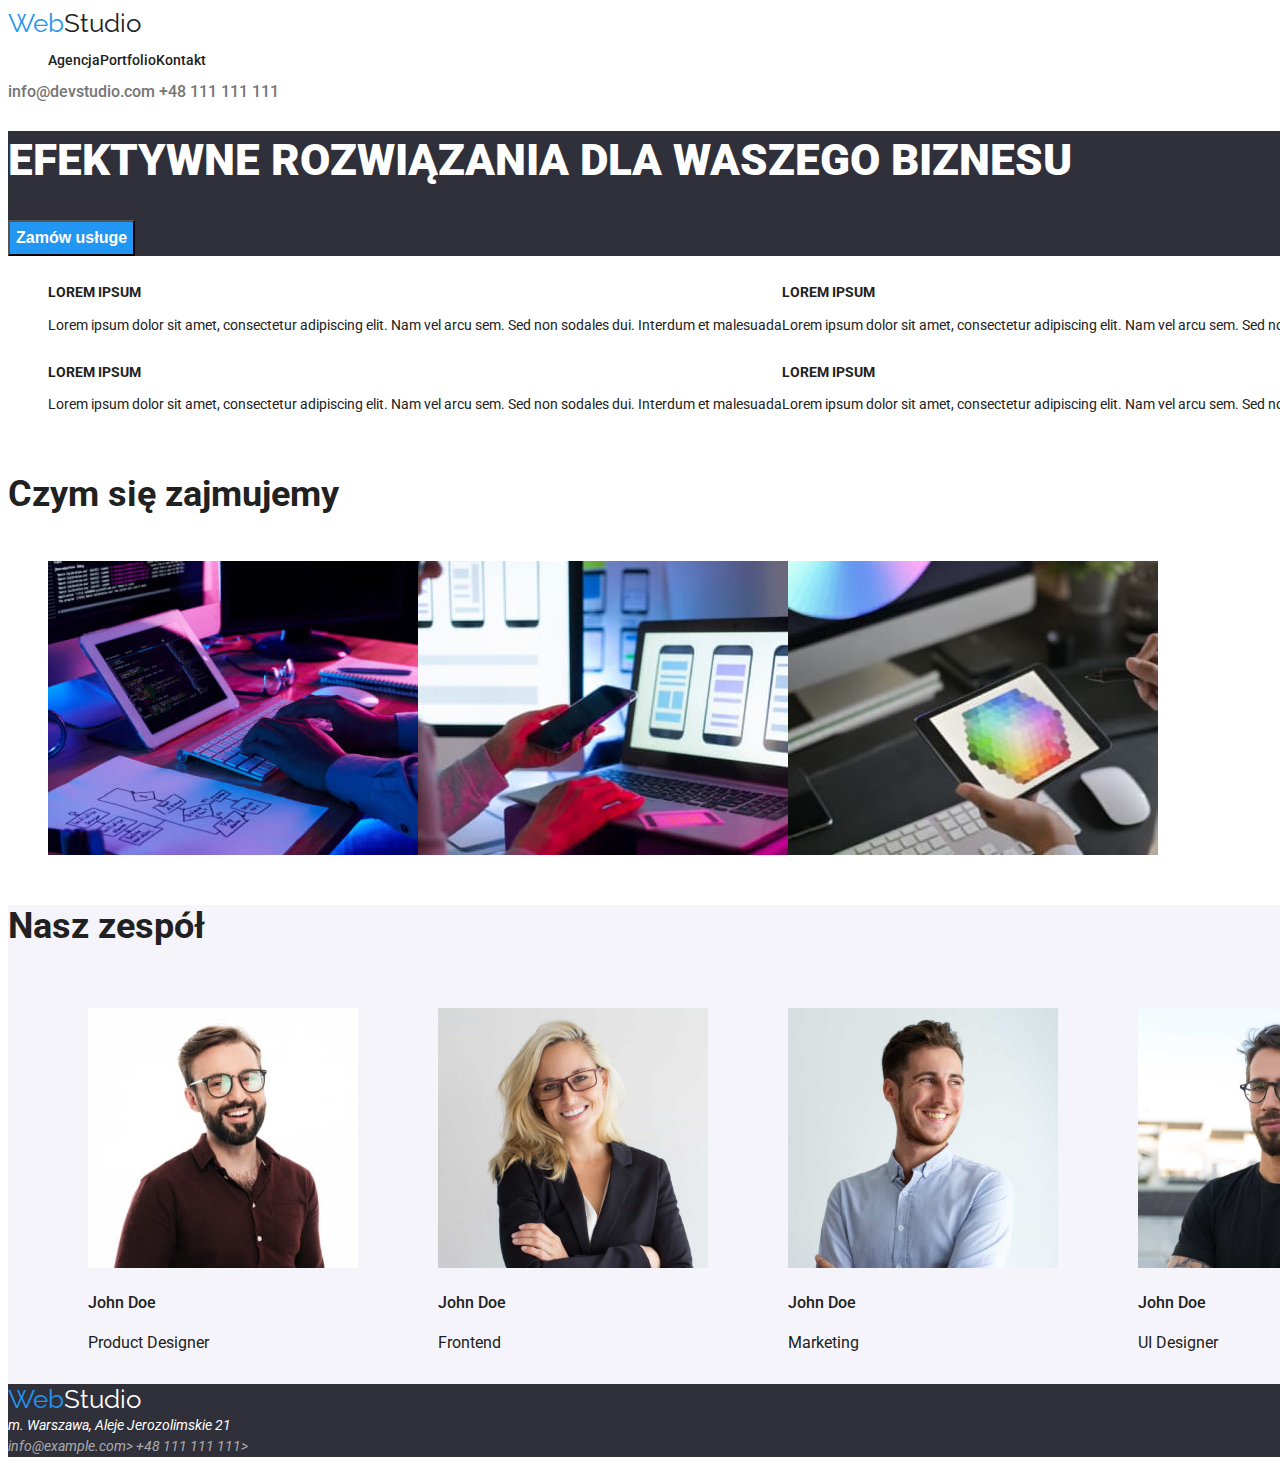
<file: index.html>
<!DOCTYPE html>
<html lang="pl">
  <head>
    <meta charset="UTF-8" />
    <meta name="description" content="HTML initial course" />
    <meta name="keywords" content="HTML, CSS, JavaScript" />
    <meta name="author" content="John Doe" />
    <meta name="viewport" content="width=device-width, inital-scale=1.0" />
    <link rel="preconnect" href="https://fonts.googleapis.com" />
    <link rel="preconnect" href="https://fonts.gstatic.com" crossorigin />
    <link
      href="https://fonts.googleapis.com/css2?family=Raleway:wght@700&family=Roboto:wght@400;500;700;900&display=swap"
      rel="stylesheet"
    />
    <link href="./css/styles.css" rel="stylesheet" type="text/css" />
    <title>Studio</title>
  </head>
  <body>
    <header class="header link">
      <a href="index.html" class="logo"
        ><span class="logo-web">Web</span>Studio</a
      >
      <nav class="nav">
        <ul class="list">
          <li><a href="index.html">Agencja</a></li>
          <li><a href="portfolio.html">Portfolio</a></li>
          <li><a href="Kontakt">Kontakt</a></li>
        </ul>
      </nav>
      <div class="header-address">
        <a href="mailto:info@devstudio.com">info@devstudio.com</a>
        <a href="tel:+48111111111">+48 111 111 111</a>
      </div>
    </header>
    <main>
      <section class="order">
        <h1 class="h1-order">EFEKTYWNE ROZWIĄZANIA DLA WASZEGO BIZNESU</h1>

        <button type="button">Zamów usługe</button>
      </section>
      <ul class="lorem list">
        <li>
          <h3 class="h3-lorem">LOREM IPSUM</h3>
          <p>
            Lorem ipsum dolor sit amet, consectetur adipiscing elit. Nam vel
            arcu sem. Sed non sodales dui. Interdum et malesuada
          </p>
        </li>
        <li>
          <h3 class="h3-lorem">LOREM IPSUM</h3>
          <p>
            Lorem ipsum dolor sit amet, consectetur adipiscing elit. Nam vel
            arcu sem. Sed non sodales dui. Interdum et malesuada
          </p>
        </li>
        <li>
          <h3 class="h3-lorem">LOREM IPSUM</h3>
          <p>
            Lorem ipsum dolor sit amet, consectetur adipiscing elit. Nam vel
            arcu sem. Sed non sodales dui. Interdum et malesuada
          </p>
        </li>
        <li>
          <h3 class="h3-lorem">LOREM IPSUM</h3>
          <p>
            Lorem ipsum dolor sit amet, consectetur adipiscing elit. Nam vel
            arcu sem. Sed non sodales dui. Interdum et malesuada
          </p>
        </li>
      </ul>
      <section>
        <h2 class="h2-caption">Czym się zajmujemy</h2>
        <ul class="list">
          <li>
            <img
              src="images/img1.jpg"
              alt="Praca przy laptopie"
              width="370"
              height="294"
            />
          </li>
          <li>
            <img
              src="images/img2.jpg"
              alt="praca przy laptopie z telefonem"
              width="370"
              height="294"
            />
          </li>
          <li>
            <img
              src="images/img3.jpg"
              alt="praca na tablecie"
              width="370"
              height="294"
            />
          </li>
        </ul>
      </section>
      <section class="team">
        <h2 class="h2-caption">Nasz zespół</h2>
        <ul class="list">
          <li>
            <figure>
              <img
                src="images/img4.jpg"
                alt="John Doe Product Designer"
                width="270"
                height="260"
              />
              <figcaption class="figcaption">
                <h4 class="h4-team">John Doe</h4>
                Product Designer
              </figcaption>
            </figure>
          </li>

          <li>
            <figure>
              <img
                src="images/img5.jpg"
                alt="John Doe Frontend Developer"
                width="270"
                height="260"
              />
              <figcaption class="figcaption">
                <h4 class="h4-team">John Doe</h4>
                Frontend
              </figcaption>
            </figure>
          </li>

          <li>
            <figure>
              <img
                src="images/img6.jpg"
                alt="John Doe Marketing"
                width="270"
                height="260"
              />
              <figcaption class="figcaption">
                <h4 class="h4-team">John Doe</h4>
                Marketing
              </figcaption>
            </figure>
          </li>

          <li>
            <figure>
              <img
                src="images/img7.jpg"
                alt="John Doe UI Designer"
                width="270"
                height="260"
              />
              <figcaption class="figcaption">
                <h4 class="h4-team">John Doe</h4>
                UI Designer
              </figcaption>
            </figure>
          </li>
        </ul>
      </section>
    </main>
    <footer class="footer link">
      <a href="index.html" class="logo"
        ><span class="logo-web">Web</span>Studio</a
      >
      <address>
        m. Warszawa, Aleje Jerozolimskie 21
        <div class="footer-link">
          <a href="mailto:info@example.com"> info@example.com></a>
          <a href="tel:+48111111111">+48 111 111 111></a>
        </div>
      </address>
    </footer>
  </body>
</html>
</file>
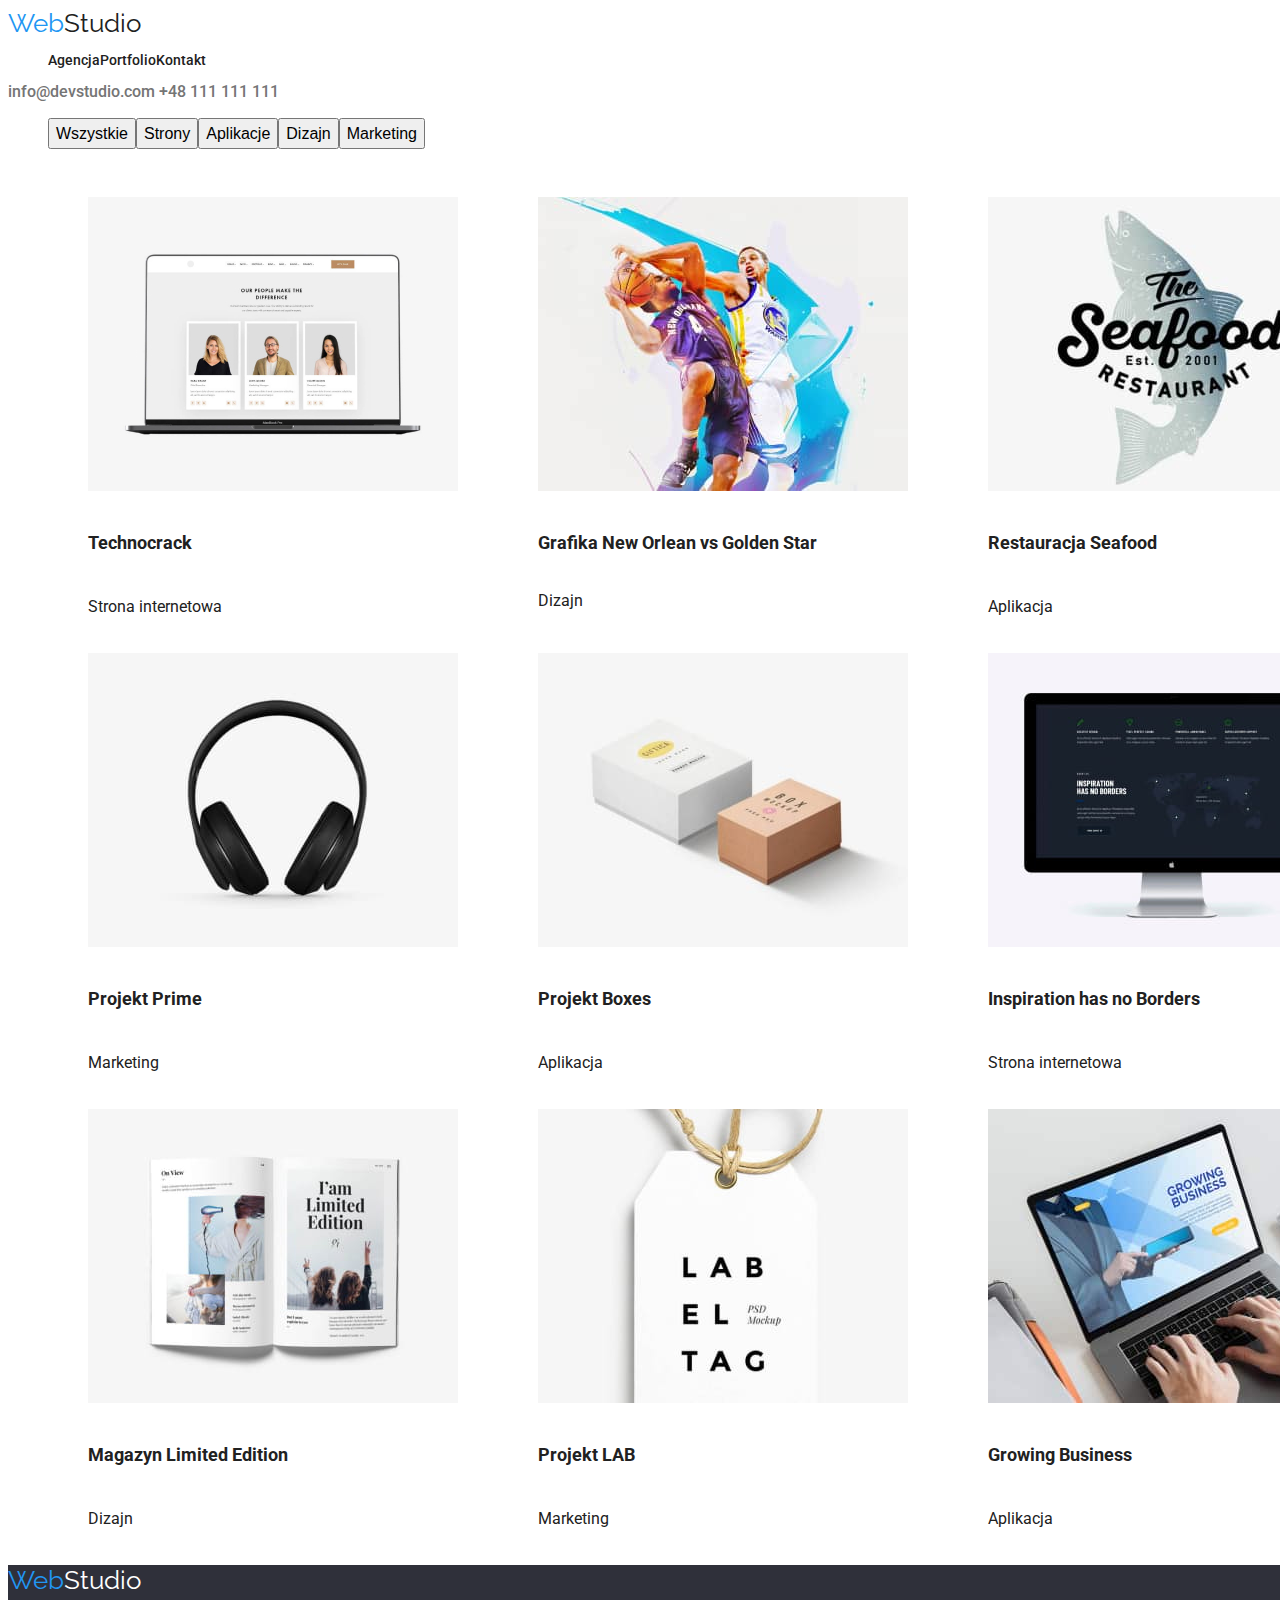
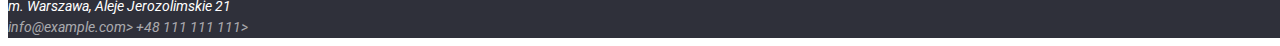
<file: portfolio.html>
<!DOCTYPE html>
<html lang="pl">
  <head>
    <meta charset="UTF-8" />
    <meta name="description" content="HTML initial course" />
    <meta name="keywords" content="HTML, CSS, JavaScript" />
    <meta name="author" content="John Doe" />
    <meta name="viewport" content="width=device-width, inital-scale=1.0" />
    <link rel="preconnect" href="https://fonts.googleapis.com" />
    <link rel="preconnect" href="https://fonts.gstatic.com" crossorigin />
    <link
      href="https://fonts.googleapis.com/css2?family=Raleway:wght@700&family=Roboto:wght@400;500;700;900&display=swap"
      rel="stylesheet"
    />
    <link href="./css/styles.css" rel="stylesheet" type="text/css" />
    <title>Studio</title>
  </head>
  <body>
    <header class="header link">
      <a href="index.html" class="logo"
        ><span class="logo-web">Web</span>Studio</a
      >
      <nav class="nav">
        <ul class="list">
          <li><a href="index.html">Agencja</a></li>
          <li><a href="portfolio.html">Portfolio</a></li>
          <li><a href="Kontakt">Kontakt</a></li>
        </ul>
      </nav>
      <div class="header-address">
        <a href="mailto:info@devstudio.com">info@devstudio.com</a>
        <a href="tel:+48111111111">+48 111 111 111</a>
      </div>
    </header>
    <main>
      <section class="filter">
        <ul class="list">
          <li><button type="button">Wszystkie</button></li>
          <li><button type="button">Strony</button></li>
          <li><button type="button">Aplikacje</button></li>
          <li><button type="button">Dizajn</button></li>
          <li><button type="button">Marketing</button></li>
        </ul>

        <ul class="list">
          <li>
            <figure>
              <img
                src="images/img21.jpg"
                alt="John Doe Product Designer"
                width="370"
                height="294"
              />
              <figcaption class="figcaption2">
                <h5 class="h5-filter">Technocrack</h5>
                Strona internetowa
              </figcaption>
            </figure>
          </li>
          <li>
            <figure>
              <img
                src="images/img22.jpg"
                alt="John Doe Product Designer"
                width="370"
                height="294"
              />
              <figcaption class="figcaption">
                <h5 class="h5-filter">Grafika New Orlean vs Golden Star</h5>
                Dizajn
              </figcaption>
            </figure>
          </li>
          <li>
            <figure>
              <img
                src="images/img23.jpg"
                alt="John Doe Product Designer"
                width="370"
                height="294"
              />
              <figcaption class="figcaption2">
                <h5 class="h5-filter">Restauracja Seafood</h5>
                Aplikacja
              </figcaption>
            </figure>
          </li>
          <li>
            <figure>
              <img
                src="images/img24.jpg"
                alt="John Doe Product Designer"
                width="370"
                height="294"
              />
              <figcaption class="figcaption2">
                <h5 class="h5-filter">Projekt Prime</h5>
                Marketing
              </figcaption>
            </figure>
          </li>
          <li>
            <figure>
              <img
                src="images/img25.jpg"
                alt="John Doe Product Designer"
                width="370"
                height="294"
              />
              <figcaption class="figcaption2">
                <h5 class="h5-filter">Projekt Boxes</h5>
                Aplikacja
              </figcaption>
            </figure>
          </li>
          <li>
            <figure>
              <img
                src="images/img26.jpg"
                alt="John Doe Product Designer"
                width="370"
                height="294"
              />
              <figcaption class="figcaption2">
                <h5 class="h5-filter">Inspiration has no Borders</h5>
                Strona internetowa
              </figcaption>
            </figure>
          </li>
          <li>
            <figure>
              <img
                src="images/img27.jpg"
                alt="John Doe Product Designer"
                width="370"
                height="294"
              />
              <figcaption class="figcaption2">
                <h5 class="h5-filter">Magazyn Limited Edition</h5>
                Dizajn
              </figcaption>
            </figure>
          </li>
          <li>
            <figure>
              <img
                src="images/img28.jpg"
                alt="John Doe Product Designer"
                width="370"
                height="294"
              />
              <figcaption class="figcaption2">
                <h5 class="h5-filter">Projekt LAB</h5>
                Marketing
              </figcaption>
            </figure>
          </li>
          <li>
            <figure>
              <img
                src="images/img29.jpg"
                alt="praca na laptopie"
                width="370"
                height="294"
              />
              <figcaption class="figcaption2">
                <h5 class="h5-filter">Growing Business</h5>
                Aplikacja
              </figcaption>
            </figure>
          </li>
        </ul>
      </section>
    </main>
    <footer class="footer link">
      <a href="index.html" class="logo"
        ><span class="logo-web">Web</span>Studio</a
      >
      <address>
        m. Warszawa, Aleje Jerozolimskie 21
        <div class="footer-link">
          <a href="mailto:info@example.com"> info@example.com></a>
          <a href="tel:+48111111111">+48 111 111 111></a>
        </div>
      </address>
    </footer>
  </body>
</html>
</file>
<file: css/styles.css>
:root {
  --primary-text-color: #212121;
  --secondary-text-color: #757575;
  --primary-backgraund-color: #ffffff;
  --seconadary-background-color: #2f303a;
  --white-text-color: #ffffff;
  --main-theme-color: #2196f3;
  --black-logo-color: #000000;
  --footer-text-color: rgba(255, 255, 255, 0.6);
  --team-background-color: #f5f4fa;
}
body {
  font-family: "Roboto", sans-serif;
  width: 1600px;
  color: var(--primary-text-color);
}

.logo {
  font-family: "Raleway", sans-serif;
  font-size: 26px;
  line-height: 1.17;
  color: var(--black-logo-color);
}
.logo-web {
  color: var(--main-theme-color);
}
.nav {
  font-weight: 500;
  font-size: 14px;
  line-height: 1.17;
}
.header-address {
  font-weight: 500;
  color: var(--secondary-text-color);
  line-height: 1.17;
}
.order {
  background-color: var(--seconadary-background-color);
  color: var(--white-text-color);
}
.order > button {
  font-weight: 700;
  font-size: 16px;
  line-height: 1.87;
  background-color: var(--main-theme-color);
  color: var(--white-text-color);
  cursor: pointer;
}
.lorem {
  font-size: 14px;
  line-height: 1.5;
}
.team {
  background-color: var(--team-background-color);
}

.figcaption {
  font-size: 16px;
  line-height: 1.17;
}
.figcaption2 {
  font-size: 16px;
  line-height: 1.87;
}
.filter > ul > li > button {
  font-weight: 500;
  font-size: 16px;
  cursor: pointer;
  line-height: 1.62;
}
.filter > ul > li > button:focus,
button:hover {
  background-color: var(--main-theme-color);
}
.footer {
  background-color: var(--seconadary-background-color);
  color: var(--white-text-color);
  font-size: 14px;
  line-height: 1.5;
}
.footer-link {
  color: var(--footer-text-color);
}

.list {
  list-style-type: none;
  display: inline-flex;
  flex-wrap: wrap;
}
.link a:link {
  text-decoration: none;
  color: unset;
}
.link a:visited {
  color: unset;
}
.link a:hover {
  color: var(--main-theme-color);
}
.link a:focus {
  color: var(--main-theme-color);
}

.link a:active {
  color: var(--main-theme-color);
}

.h1-order {
  font-weight: 900;
  font-size: 44px;
  line-height: 1.36;
}
.h2-caption {
  font-weight: 700;
  font-size: 36px;
}
.h3-lorem {
  font-weight: 700;
  font-size: 14px;
  line-height: 1.17;
}
.h4-team {
  font-weight: 500;
  font-size: 16px;
  line-height: 1.17;
}
.h5-filter {
  font-weight: 700;
  font-size: 18px;
  line-height: 2;
}
</file>
